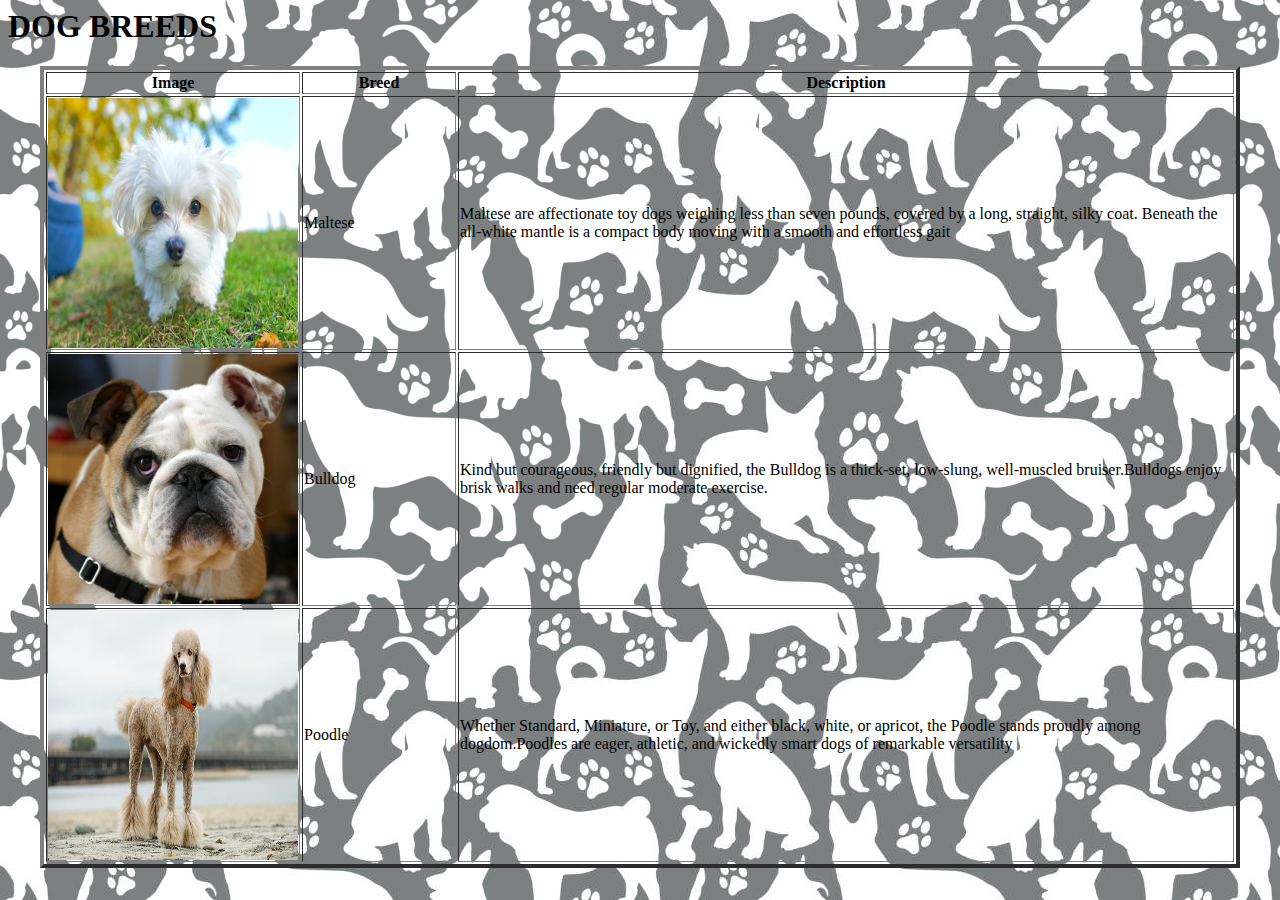
<file: Seatwork.html>
<html>
<head>
    <title>Dog Breeds</title>
    <link rel="stylesheet" type="text/css"
</head>
<body background="Background.png">
    <h1>DOG BREEDS</h1>
    <center>
    <table border="4" style="width: 1200px;">
        <tr>
            <th>Image</th>
            <th style="width: 150px;">Breed</th>
            <th>Description</th>
        </tr>
        <tr>
            <td><a href="https://www.akc.org/dog-breeds/maltese/"><img src="Maltese.jpg" height="250" width="250"></a></td>
            <td class="class1">Maltese</td>
            <td>Maltese are affectionate toy dogs weighing less than seven pounds, covered by a long, straight, silky coat. Beneath the all-white mantle is a compact body moving with a smooth and effortless gait</td>
        </tr>
        <tr>
            <td><a href="https://www.akc.org/dog-breeds/bulldog/"><img src="Bulldog.jpg" height="250" width="250"></a></td>
            <td class="class1">Bulldog</td>
            <td>Kind but courageous, friendly but dignified, the Bulldog is a thick-set, low-slung, well-muscled bruiser.Bulldogs enjoy brisk walks and need regular moderate exercise.</td>
        </tr>
        <tr>
            <td><a href="https://www.akc.org/dog-breeds/poodle-standard/"><img src="Poodle.jpg" height="250" width="250"></a></td>
            <td class="class1">Poodle</td>
            <td>Whether Standard, Miniature, or Toy, and either black, white, or apricot, the Poodle stands proudly among dogdom.Poodles are eager, athletic, and wickedly smart dogs of remarkable versatility</td>
        </tr>
    </table><br>
    </center>
</body>
</html>
</file>
